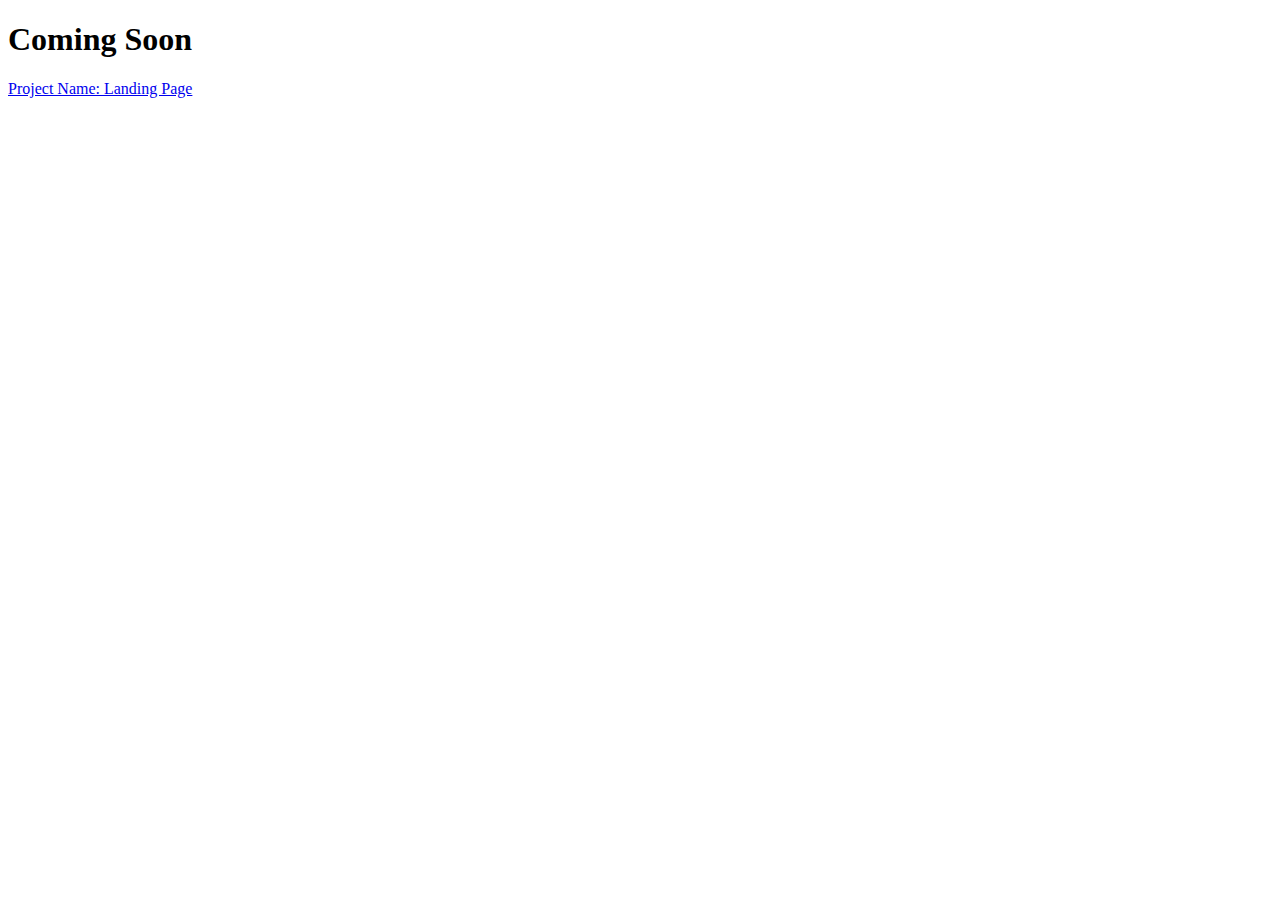
<file: index.html>
<!DOCTYPE html>
<html lang="en">
<head>
	<meta charset="UTF-8">
	<title>Woori Song WB 10.06 </title>
</head>
<!-- HTML 주석(Comments) -->

<body>

<h1>Coming Soon</h1>
<!-- Anchor 앵커(닻). 속성 href (참조 주소: Hypertext Reference) -->
<a href="projects/landing-page/index.html"> Project Name: Landing Page </a>
</body>
</html>
</file>
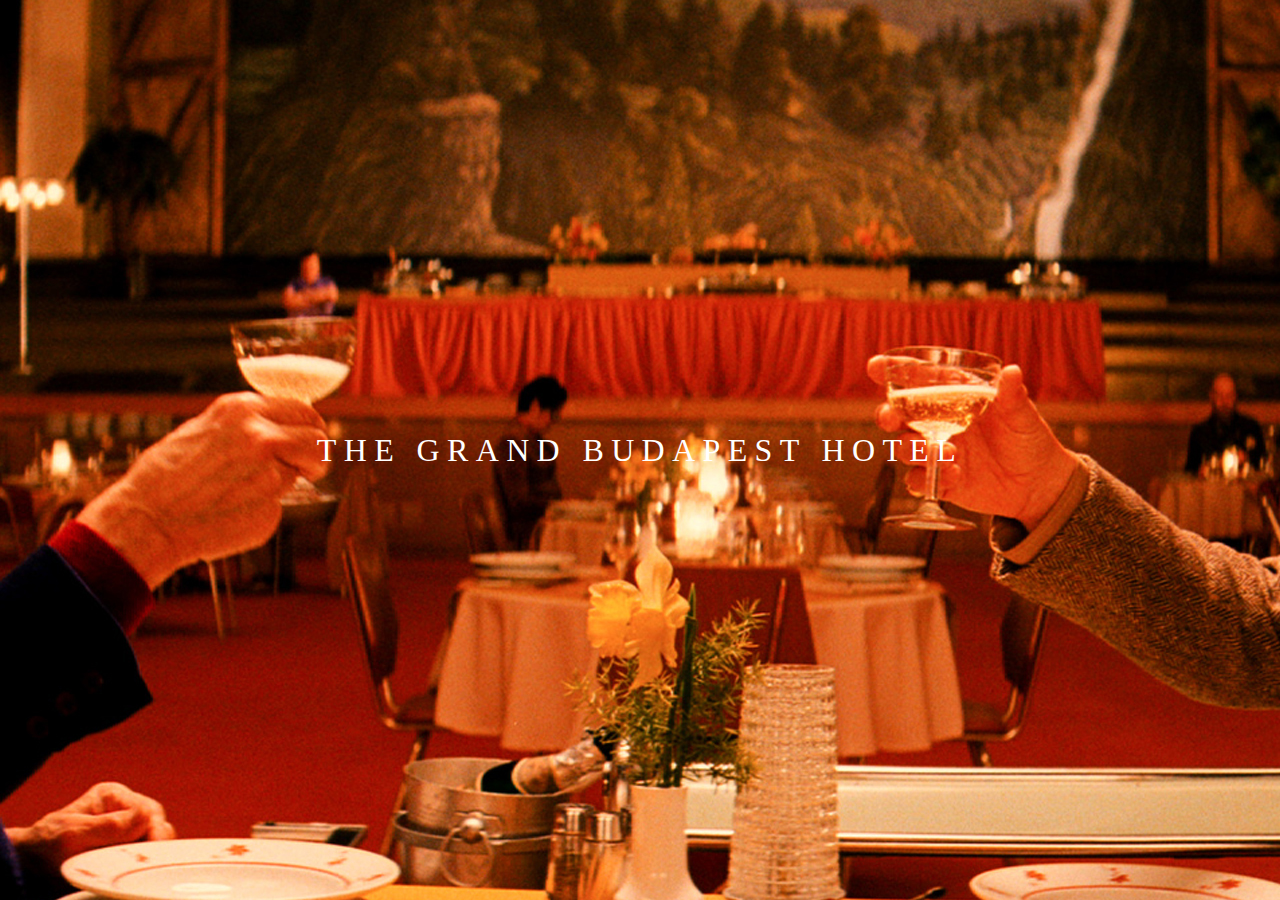
<file: projects/landing-page/index.html>
<!DOCTYPE html>
<html lang="ko-KR">
<head>
	<meta http-equiv="X-UA-Compatible" content="IE=Edge">
	<meta charset="UTF-8">
	<title>WB WB Woori Song</title>
	<!-- Link CSS File -->
	<link rel="stylesheet" href="./css/style.css">
</head>
<body>

 <h1> THE GRAND BUDAPEST HOTEL </h1>
	
</body>
</html>
</file>
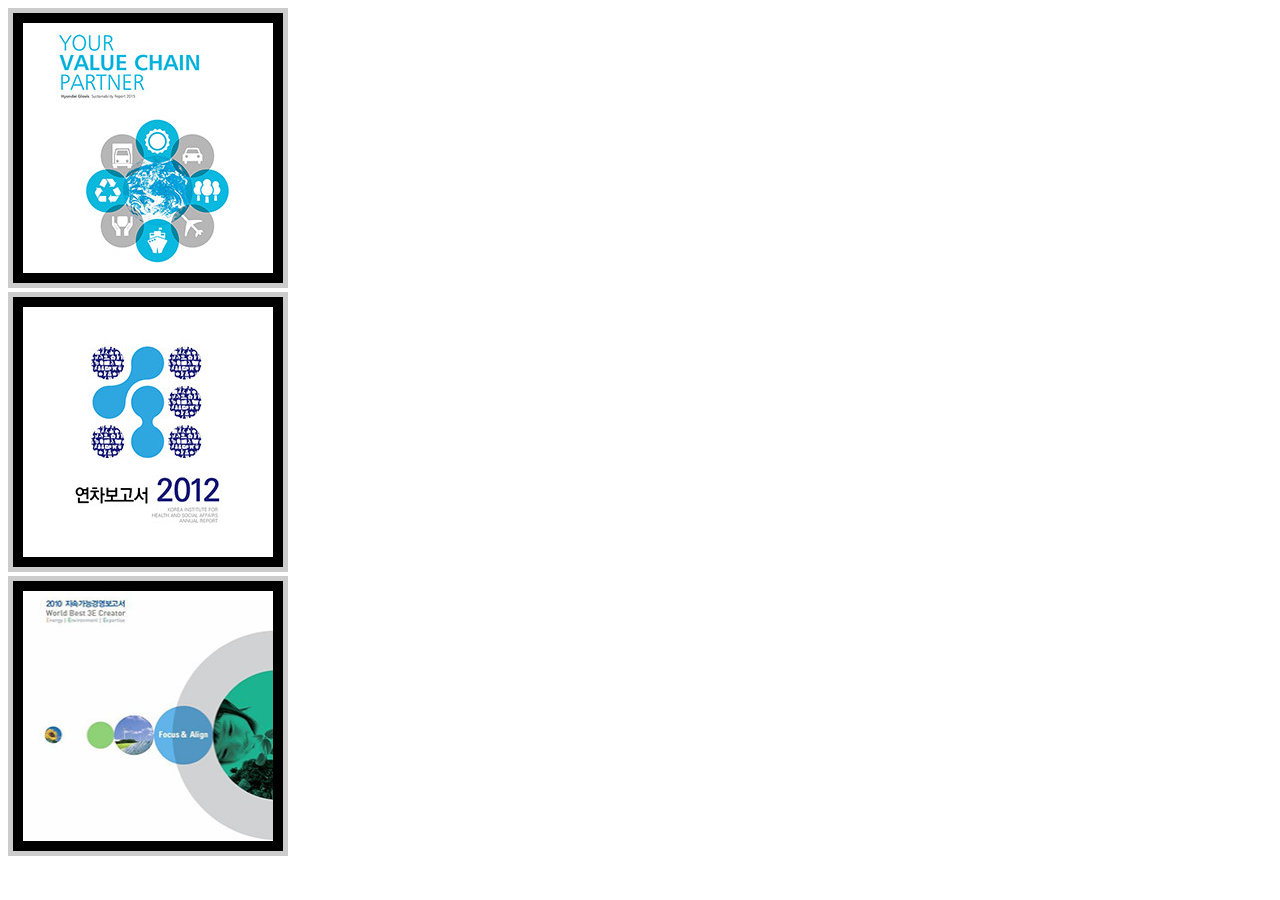
<file: draw-box-design.html>
<!DOCTYPE html>
<html lang="en">
<head>
	<meta charset="UTF-8">
	<title>CSS 박스 디자인 (박스 모델)</title>
	<link rel="stylesheet" type="text/css" href="css/box-design.css">
	  <style>
    .thumb img {
      margin-right: 20px;
      border: 5px solid #ccc;
      padding: 10px;
      background-color: #000;
    }
  </style>
</head>
<body>

  <div class="thumb">
    <img src="images/thumb-1.jpg" alt="" width="250" height="250">
    <img src="images/thumb-2.jpg" alt="" width="250" height="250">
    <img src="images/thumb-3.jpg" alt="" width="250" height="250">
  </div>

</body>
</html>
</file>
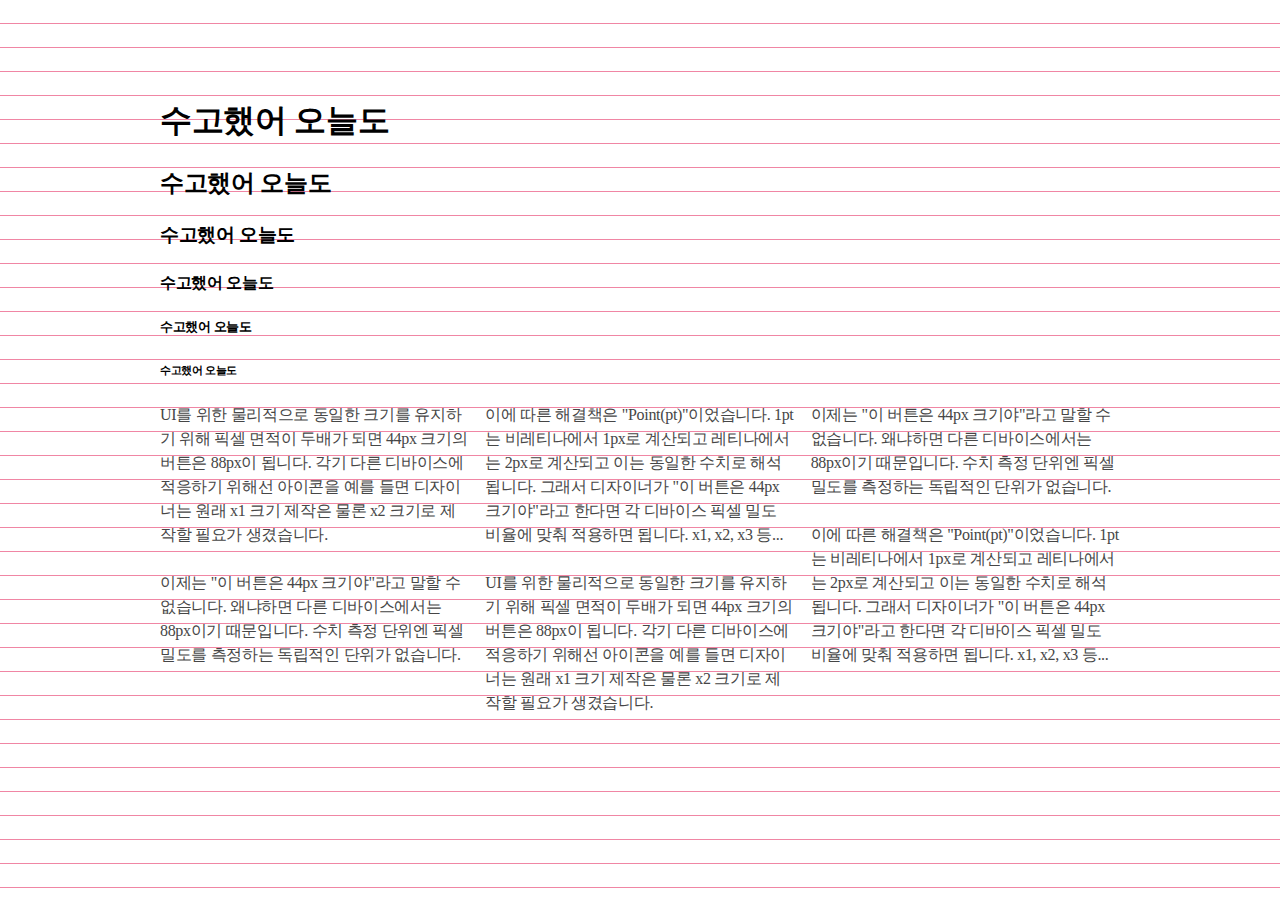
<file: headings.html>
<!DOCTYPE html>
<html lang="en">
<head>
	<meta charset="UTF-8">
	<title>제목 디자인 6단계</title>
	<link rel="stylesheet" href="https://spoqa.github.io/spoqa-han-sans/css/SpoqaHanSans-kr.css">
	<link rel="stylesheet" href="css/style.css">
</head>
<body>
	<!-- 제목 Heading -->
	<!-- heading 1 -->
	<h1> 수고했어 오늘도 </h1>
	<!-- heading 2 -->
	<h2> 수고했어 오늘도 </h2>
	<!-- heading 3 -->
	<h3> 수고했어 오늘도 </h3>
	<!-- heading 4 -->
	<h4> 수고했어 오늘도 </h4>
	<!-- heading 5 -->
	<h5> 수고했어 오늘도 </h5>
	<!-- heading 6 -->
	<h6> 수고했어 오늘도 </h6>



	<!-- 단락(Paragraph) : 글의 묶음 -->
	<!-- Div는 Division -->
	<div>
	<p>UI를 위한 물리적으로 동일한 크기를 유지하기 위해 픽셀 면적이 두배가 되면 44px 크기의 버튼은 88px이 됩니다. 각기 다른 디바이스에 적응하기 위해선 아이콘을 예를 들면 디자이너는 원래 x1 크기 제작은 물론 x2 크기로 제작할 필요가 생겼습니다.</p>
	<p>이제는 "이 버튼은 44px 크기야"라고 말할 수 없습니다. 왜냐하면 다른 디바이스에서는 88px이기 때문입니다. 수치 측정 단위엔 픽셀 밀도를 측정하는 독립적인 단위가 없습니다.</p>
	<p>이에 따른 해결책은 "Point(pt)"이었습니다. 1pt는 비레티나에서 1px로 계산되고 레티나에서는 2px로 계산되고 이는 동일한 수치로 해석됩니다. 그래서 디자이너가 "이 버튼은 44px 크기야"라고 한다면 각 디바이스 픽셀 밀도 비율에 맞춰 적용하면 됩니다. x1, x2, x3 등...</p>
	<p>UI를 위한 물리적으로 동일한 크기를 유지하기 위해 픽셀 면적이 두배가 되면 44px 크기의 버튼은 88px이 됩니다. 각기 다른 디바이스에 적응하기 위해선 아이콘을 예를 들면 디자이너는 원래 x1 크기 제작은 물론 x2 크기로 제작할 필요가 생겼습니다.</p>
	<p>이제는 "이 버튼은 44px 크기야"라고 말할 수 없습니다. 왜냐하면 다른 디바이스에서는 88px이기 때문입니다. 수치 측정 단위엔 픽셀 밀도를 측정하는 독립적인 단위가 없습니다.</p>
	<p>이에 따른 해결책은 "Point(pt)"이었습니다. 1pt는 비레티나에서 1px로 계산되고 레티나에서는 2px로 계산되고 이는 동일한 수치로 해석됩니다. 그래서 디자이너가 "이 버튼은 44px 크기야"라고 한다면 각 디바이스 픽셀 밀도 비율에 맞춰 적용하면 됩니다. x1, x2, x3 등...</p>
	</div>

</body>
</html>
</file>
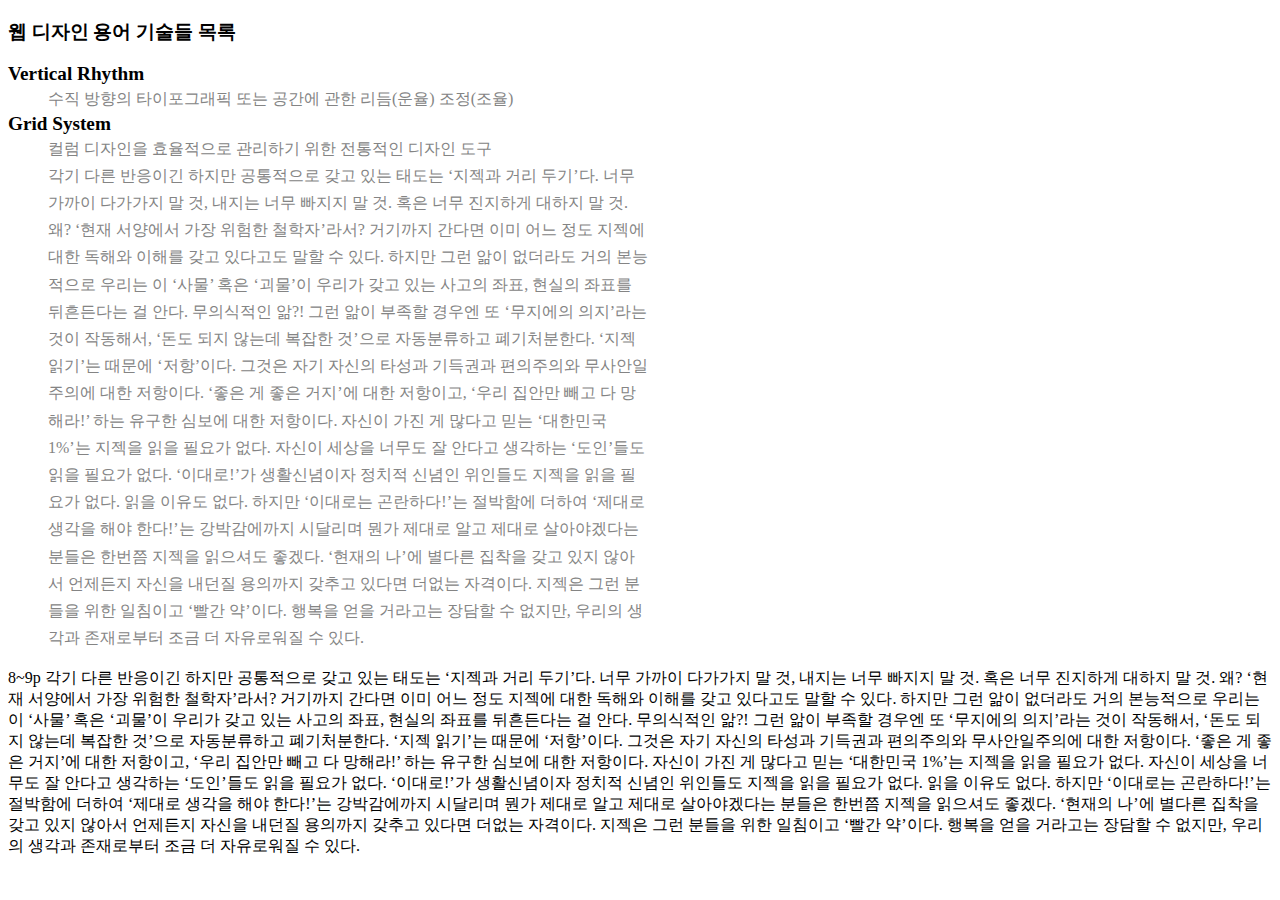
<file: html-lists-dl.html>
<!DOCTYPE html>
<html lang="en">
<head>
	<meta charset="UTF-8">
	<title>HTML 목록 디자인</title>
	<link rel="stylesheet" type="text/css" href="css/html-lists.css">
</head>
<body>

<h3>웹 디자인 용어 기술들 목록</h3>

<dl> 
	<!-- 버티컬 리듬이란? -->
	<dt>Vertical Rhythm</dt>
	<dd>수직 방향의 타이포그래픽 또는 공간에 관한 리듬(운율) 조정(조율)</dd>
	<!-- 그리드 시스템이란? -->
	<dt>Grid System</dt>
	<dd>컬럼 디자인을 효율적으로 관리하기 위한 전통적인 디자인 도구</dd>
	<dd class="text-2">각기 다른 반응이긴 하지만 공통적으로 갖고 있는 태도는 ‘지젝과 거리 두기’다. 너무 가까이 다가가지 말 것, 내지는 너무 빠지지 말 것. 혹은 너무 진지하게 대하지 말 것. 왜? ‘현재 서양에서 가장 위험한 철학자’라서? 거기까지 간다면 이미 어느 정도 지젝에 대한 독해와 이해를 갖고 있다고도 말할 수 있다. 하지만 그런 앎이 없더라도 거의 본능적으로 우리는 이 ‘사물’ 혹은 ‘괴물’이 우리가 갖고 있는 사고의 좌표, 현실의 좌표를 뒤흔든다는 걸 안다. 무의식적인 앎?! 그런 앎이 부족할 경우엔 또 ‘무지에의 의지’라는 것이 작동해서, ‘돈도 되지 않는데 복잡한 것’으로 자동분류하고 폐기처분한다. ‘지젝 읽기’는 때문에 ‘저항’이다. 그것은 자기 자신의 타성과 기득권과 편의주의와 무사안일주의에 대한 저항이다. ‘좋은 게 좋은 거지’에 대한 저항이고, ‘우리 집안만 빼고 다 망해라!’ 하는 유구한 심보에 대한 저항이다. 
자신이 가진 게 많다고 믿는 ‘대한민국 1%’는 지젝을 읽을 필요가 없다. 자신이 세상을 너무도 잘 안다고 생각하는 ‘도인’들도 읽을 필요가 없다. ‘이대로!’가 생활신념이자 정치적 신념인 위인들도 지젝을 읽을 필요가 없다. 읽을 이유도 없다. 하지만 ‘이대로는 곤란하다!’는 절박함에 더하여 ‘제대로 생각을 해야 한다!’는 강박감에까지 시달리며 뭔가 제대로 알고 제대로 살아야겠다는 분들은 한번쯤 지젝을 읽으셔도 좋겠다. ‘현재의 나’에 별다른 집착을 갖고 있지 않아서 언제든지 자신을 내던질 용의까지 갖추고 있다면 더없는 자격이다. 지젝은 그런 분들을 위한 일침이고 ‘빨간 약’이다. 행복을 얻을 거라고는 장담할 수 없지만, 우리의 생각과 존재로부터 조금 더 자유로워질 수 있다.</dd>
</dl>

<tbody>
	<tr>
	<td> 8~9p</td>
	<td>각기 다른 반응이긴 하지만 공통적으로 갖고 있는 태도는 ‘지젝과 거리 두기’다. 너무 가까이 다가가지 말 것, 내지는 너무 빠지지 말 것. 혹은 너무 진지하게 대하지 말 것. 왜? ‘현재 서양에서 가장 위험한 철학자’라서? 거기까지 간다면 이미 어느 정도 지젝에 대한 독해와 이해를 갖고 있다고도 말할 수 있다. 하지만 그런 앎이 없더라도 거의 본능적으로 우리는 이 ‘사물’ 혹은 ‘괴물’이 우리가 갖고 있는 사고의 좌표, 현실의 좌표를 뒤흔든다는 걸 안다. 무의식적인 앎?! 그런 앎이 부족할 경우엔 또 ‘무지에의 의지’라는 것이 작동해서, ‘돈도 되지 않는데 복잡한 것’으로 자동분류하고 폐기처분한다. ‘지젝 읽기’는 때문에 ‘저항’이다. 그것은 자기 자신의 타성과 기득권과 편의주의와 무사안일주의에 대한 저항이다. ‘좋은 게 좋은 거지’에 대한 저항이고, ‘우리 집안만 빼고 다 망해라!’ 하는 유구한 심보에 대한 저항이다. 
자신이 가진 게 많다고 믿는 ‘대한민국 1%’는 지젝을 읽을 필요가 없다. 자신이 세상을 너무도 잘 안다고 생각하는 ‘도인’들도 읽을 필요가 없다. ‘이대로!’가 생활신념이자 정치적 신념인 위인들도 지젝을 읽을 필요가 없다. 읽을 이유도 없다. 하지만 ‘이대로는 곤란하다!’는 절박함에 더하여 ‘제대로 생각을 해야 한다!’는 강박감에까지 시달리며 뭔가 제대로 알고 제대로 살아야겠다는 분들은 한번쯤 지젝을 읽으셔도 좋겠다. ‘현재의 나’에 별다른 집착을 갖고 있지 않아서 언제든지 자신을 내던질 용의까지 갖추고 있다면 더없는 자격이다. 지젝은 그런 분들을 위한 일침이고 ‘빨간 약’이다. 행복을 얻을 거라고는 장담할 수 없지만, 우리의 생각과 존재로부터 조금 더 자유로워질 수 있다.</td>
	</tr>
</tbody>

</body>
</html>
</file>
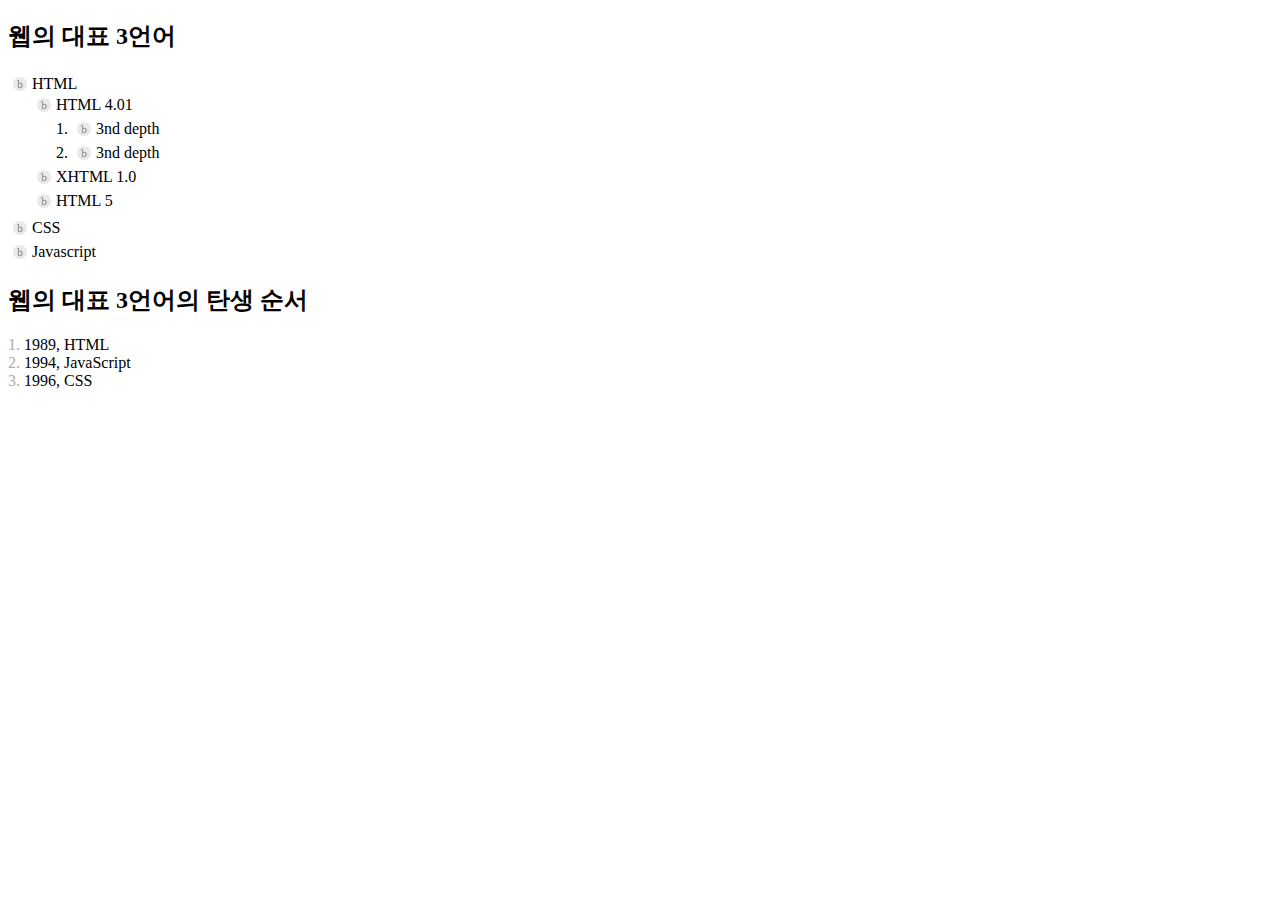
<file: html-lists.html>
<!DOCTYPE html>
<html lang="en">
<head>
	<meta charset="UTF-8">
	<title>HTML 목록 디자인</title>
	<link rel="stylesheet" type="text/css" href="css/html-lists.css">
</head>
<body>

<!-- 비순차 목록: 순서가 중요하지 않은 목록 -->
<h2>웹의 대표 3언어</h2>
<ul class="note-list">
	<li>HTML
		<ul>
		<li>HTML 4.01</li>
			<ol>
				<li>3nd depth</li>
				<li>3nd depth</li>
			</ol>
		<li>XHTML 1.0</li>
		<li>HTML 5</li>
		</ul>
	</li>
	<li>CSS</li>
	<li>Javascript</li>
</ul>


<!-- 순차 목록: 순서가 중요한 목록 -->
<h2>웹의 대표 3언어의 탄생 순서</h2>
<ol class="color-numbering">
	<li><span>1989, HTML</span></li>
	<li><span>1994, JavaScript</span></li>
	<li><span>1996, CSS</span></li>

<!-- 정의 목록: 용어를 정의하는 기술 내용을 묶은 목록 -->

</body>
</html>
</file>
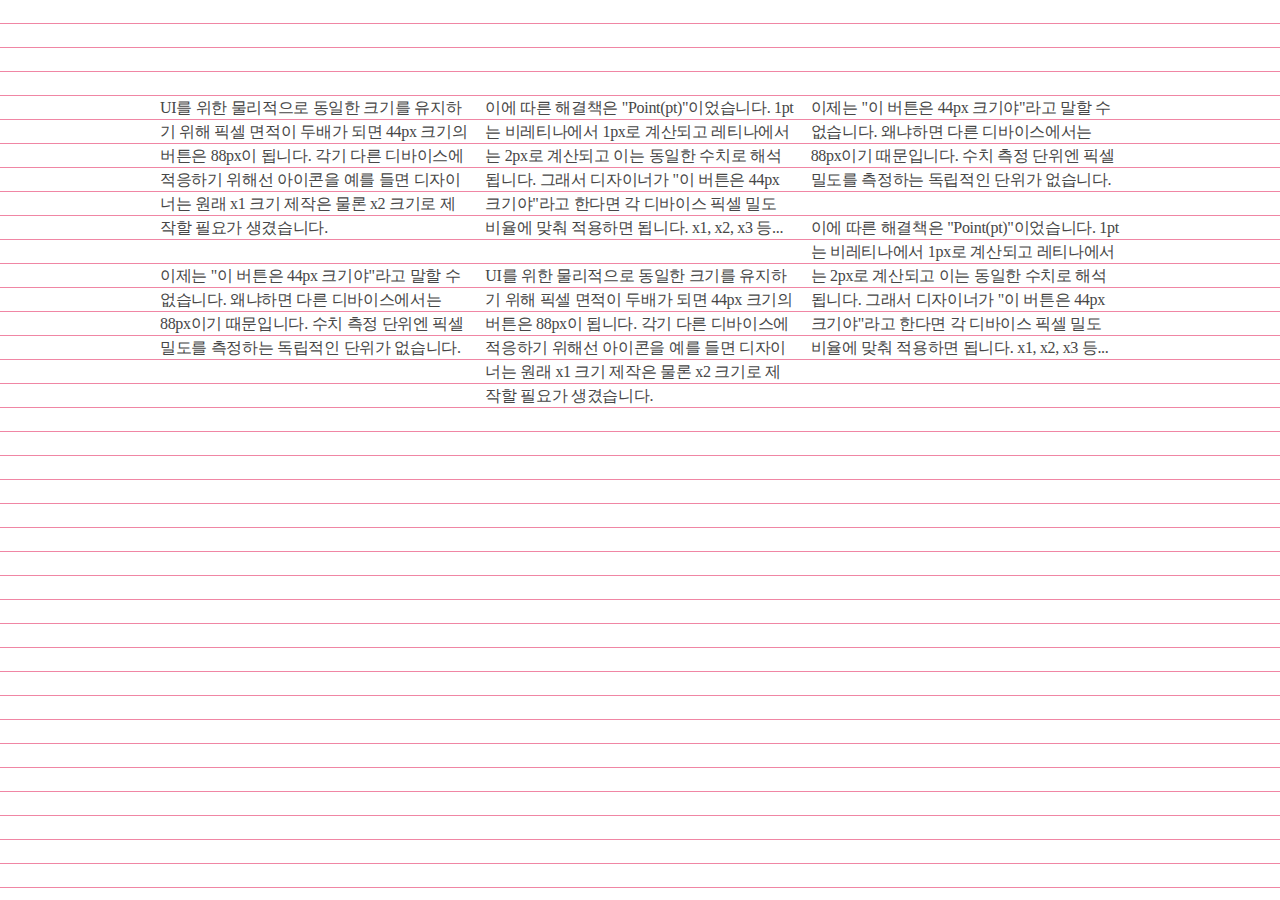
<file: paragraph.html>
<!DOCTYPE html>
<html lang="en">
<head>
	<meta charset="UTF-8">
	<title>웹 디자인을 위한 타이포그래</title>
	<link rel="stylesheet" href="https://spoqa.github.io/spoqa-han-sans/css/SpoqaHanSans-kr.css">
	<link rel="stylesheet" href="css/style.css">
</head>
<body>
	<!-- 단락(Paragraph) : 글의 묶음 -->
	<!-- Div는 Division -->
	<div>
	<p>UI를 위한 물리적으로 동일한 크기를 유지하기 위해 픽셀 면적이 두배가 되면 44px 크기의 버튼은 88px이 됩니다. 각기 다른 디바이스에 적응하기 위해선 아이콘을 예를 들면 디자이너는 원래 x1 크기 제작은 물론 x2 크기로 제작할 필요가 생겼습니다.</p>
	<p>이제는 "이 버튼은 44px 크기야"라고 말할 수 없습니다. 왜냐하면 다른 디바이스에서는 88px이기 때문입니다. 수치 측정 단위엔 픽셀 밀도를 측정하는 독립적인 단위가 없습니다.</p>
	<p>이에 따른 해결책은 "Point(pt)"이었습니다. 1pt는 비레티나에서 1px로 계산되고 레티나에서는 2px로 계산되고 이는 동일한 수치로 해석됩니다. 그래서 디자이너가 "이 버튼은 44px 크기야"라고 한다면 각 디바이스 픽셀 밀도 비율에 맞춰 적용하면 됩니다. x1, x2, x3 등...</p>
	<p>UI를 위한 물리적으로 동일한 크기를 유지하기 위해 픽셀 면적이 두배가 되면 44px 크기의 버튼은 88px이 됩니다. 각기 다른 디바이스에 적응하기 위해선 아이콘을 예를 들면 디자이너는 원래 x1 크기 제작은 물론 x2 크기로 제작할 필요가 생겼습니다.</p>
	<p>이제는 "이 버튼은 44px 크기야"라고 말할 수 없습니다. 왜냐하면 다른 디바이스에서는 88px이기 때문입니다. 수치 측정 단위엔 픽셀 밀도를 측정하는 독립적인 단위가 없습니다.</p>
	<p>이에 따른 해결책은 "Point(pt)"이었습니다. 1pt는 비레티나에서 1px로 계산되고 레티나에서는 2px로 계산되고 이는 동일한 수치로 해석됩니다. 그래서 디자이너가 "이 버튼은 44px 크기야"라고 한다면 각 디바이스 픽셀 밀도 비율에 맞춰 적용하면 됩니다. x1, x2, x3 등...</p>
	</div>

</body>
</html>
</file>
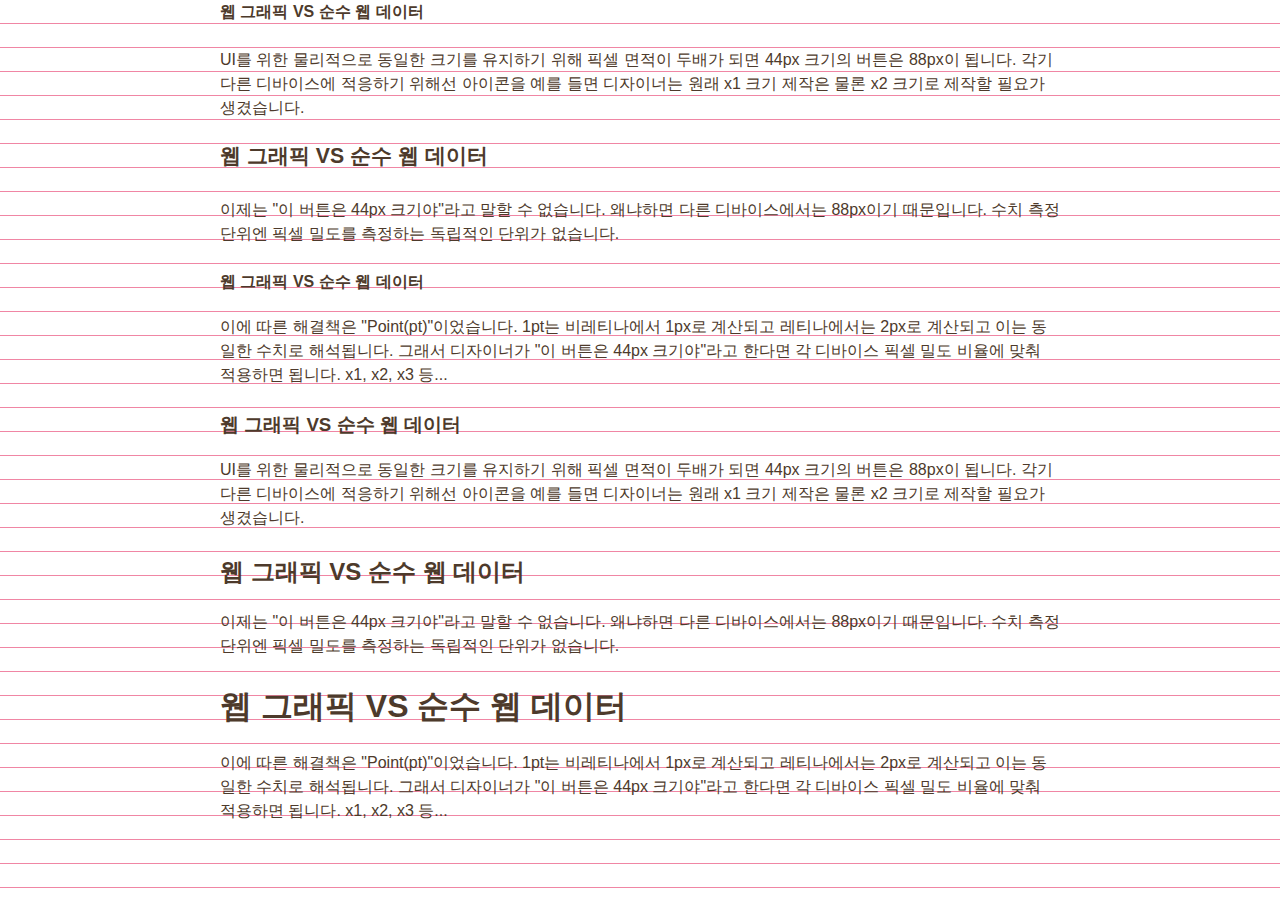
<file: typography-rem.html>
<!DOCTYPE html>
<html lang="en">
<head>
	<meta charset="UTF-8">
	<title>CSS 기반의 웹 타이포그래피 디자인</title>
	<link rel="stylesheet" type="text/css" href="css/typography.css">
	<link rel="stylesheet" type="text/css" href="//spoqa.github.io/spoqa-han-sans/css/SpoqaHanSans-kr.css">
	<script src="js/calc.js"> </script>
</head>
<body>
	<div>
	<h6>웹 그래픽 VS 순수 웹 데이터</h6>
	<p>UI를 위한 물리적으로 동일한 크기를 유지하기 위해 픽셀 면적이 두배가 되면 44px 크기의 버튼은 88px이 됩니다. 각기 다른 디바이스에 적응하기 위해선 아이콘을 예를 들면 디자이너는 원래 x1 크기 제작은 물론 x2 크기로 제작할 필요가 생겼습니다.</p>

	<h5>웹 그래픽 VS 순수 웹 데이터</h5>
	<p>이제는 "이 버튼은 44px 크기야"라고 말할 수 없습니다. 왜냐하면 다른 디바이스에서는 88px이기 때문입니다. 수치 측정 단위엔 픽셀 밀도를 측정하는 독립적인 단위가 없습니다.</p>
	
	<h4>웹 그래픽 VS 순수 웹 데이터</h4>
	<p>이에 따른 해결책은 "Point(pt)"이었습니다. 1pt는 비레티나에서 1px로 계산되고 레티나에서는 2px로 계산되고 이는 동일한 수치로 해석됩니다. 그래서 디자이너가 "이 버튼은 44px 크기야"라고 한다면 각 디바이스 픽셀 밀도 비율에 맞춰 적용하면 됩니다. x1, x2, x3 등...</p>

	<h3>웹 그래픽 VS 순수 웹 데이터</h3>
	<p>UI를 위한 물리적으로 동일한 크기를 유지하기 위해 픽셀 면적이 두배가 되면 44px 크기의 버튼은 88px이 됩니다. 각기 다른 디바이스에 적응하기 위해선 아이콘을 예를 들면 디자이너는 원래 x1 크기 제작은 물론 x2 크기로 제작할 필요가 생겼습니다.</p>

	<h2>웹 그래픽 VS 순수 웹 데이터</h2>
	<p>이제는 "이 버튼은 44px 크기야"라고 말할 수 없습니다. 왜냐하면 다른 디바이스에서는 88px이기 때문입니다. 수치 측정 단위엔 픽셀 밀도를 측정하는 독립적인 단위가 없습니다.</p>

	<h1>웹 그래픽 VS 순수 웹 데이터</h1>
	<p>이에 따른 해결책은 "Point(pt)"이었습니다. 1pt는 비레티나에서 1px로 계산되고 레티나에서는 2px로 계산되고 이는 동일한 수치로 해석됩니다. 그래서 디자이너가 "이 버튼은 44px 크기야"라고 한다면 각 디바이스 픽셀 밀도 비율에 맞춰 적용하면 됩니다. x1, x2, x3 등...</p>
	</div>

</body>
</html>
</file>
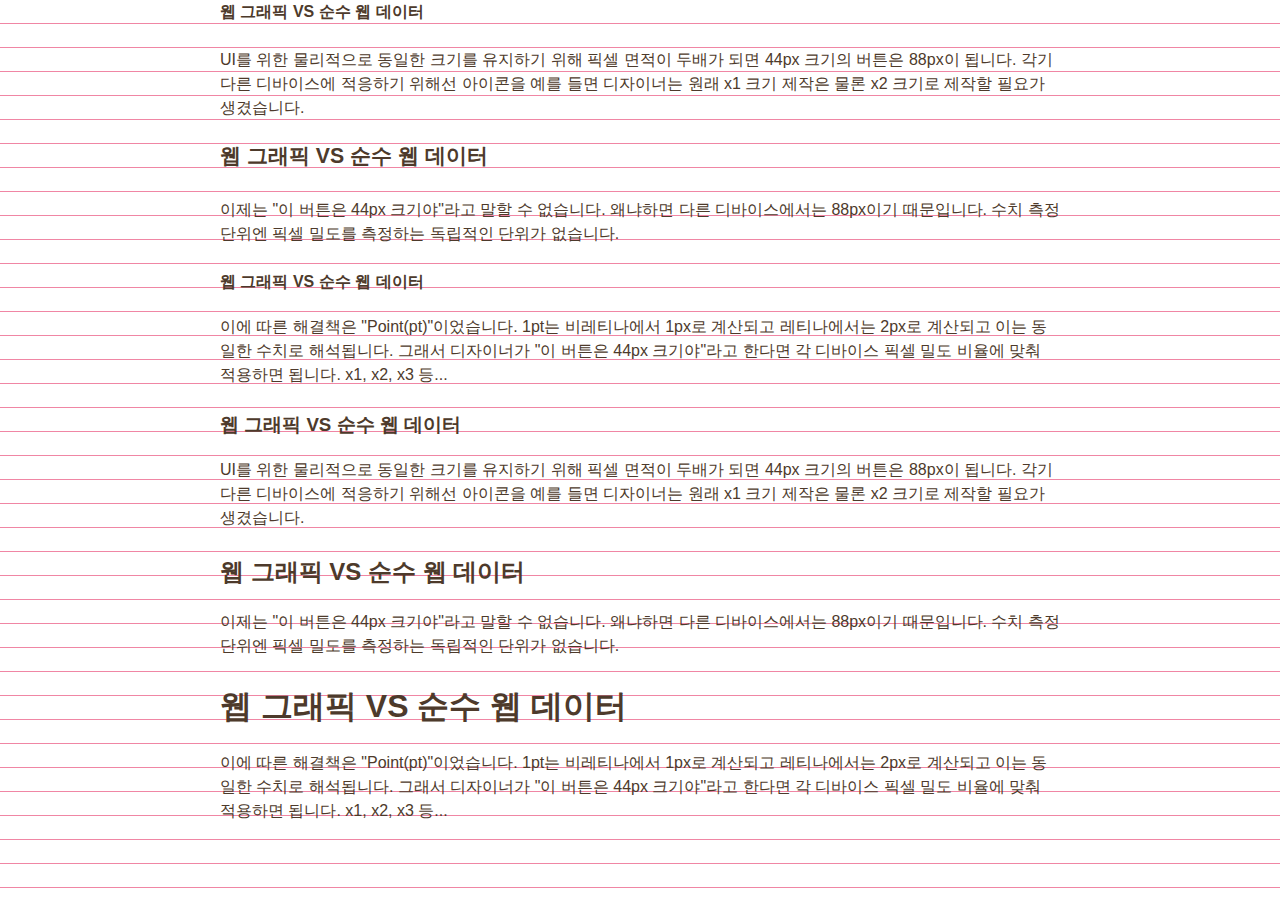
<file: typography.html>
<!DOCTYPE html>
<html lang="en">
<head>
	<meta charset="UTF-8">
	<title>CSS 기반의 웹 타이포그래피 디자인</title>
	<link rel="stylesheet" type="text/css" href="css/typography.css">
	<link rel="stylesheet" type="text/css" href="//spoqa.github.io/spoqa-han-sans/css/SpoqaHanSans-kr.css">
	<script src="js/calc.js"> </script>
</head>
<body>
	<h6>웹 그래픽 VS 순수 웹 데이터</h6>
	<p>UI를 위한 물리적으로 동일한 크기를 유지하기 위해 픽셀 면적이 두배가 되면 44px 크기의 버튼은 88px이 됩니다. 각기 다른 디바이스에 적응하기 위해선 아이콘을 예를 들면 디자이너는 원래 x1 크기 제작은 물론 x2 크기로 제작할 필요가 생겼습니다.</p>

	<h5>웹 그래픽 VS 순수 웹 데이터</h5>
	<p>이제는 "이 버튼은 44px 크기야"라고 말할 수 없습니다. 왜냐하면 다른 디바이스에서는 88px이기 때문입니다. 수치 측정 단위엔 픽셀 밀도를 측정하는 독립적인 단위가 없습니다.</p>
	
	<h4>웹 그래픽 VS 순수 웹 데이터</h4>
	<p>이에 따른 해결책은 "Point(pt)"이었습니다. 1pt는 비레티나에서 1px로 계산되고 레티나에서는 2px로 계산되고 이는 동일한 수치로 해석됩니다. 그래서 디자이너가 "이 버튼은 44px 크기야"라고 한다면 각 디바이스 픽셀 밀도 비율에 맞춰 적용하면 됩니다. x1, x2, x3 등...</p>

	<h3>웹 그래픽 VS 순수 웹 데이터</h3>
	<p>UI를 위한 물리적으로 동일한 크기를 유지하기 위해 픽셀 면적이 두배가 되면 44px 크기의 버튼은 88px이 됩니다. 각기 다른 디바이스에 적응하기 위해선 아이콘을 예를 들면 디자이너는 원래 x1 크기 제작은 물론 x2 크기로 제작할 필요가 생겼습니다.</p>

	<h2>웹 그래픽 VS 순수 웹 데이터</h2>
	<p>이제는 "이 버튼은 44px 크기야"라고 말할 수 없습니다. 왜냐하면 다른 디바이스에서는 88px이기 때문입니다. 수치 측정 단위엔 픽셀 밀도를 측정하는 독립적인 단위가 없습니다.</p>

	<h1>웹 그래픽 VS 순수 웹 데이터</h1>
	<p>이에 따른 해결책은 "Point(pt)"이었습니다. 1pt는 비레티나에서 1px로 계산되고 레티나에서는 2px로 계산되고 이는 동일한 수치로 해석됩니다. 그래서 디자이너가 "이 버튼은 44px 크기야"라고 한다면 각 디바이스 픽셀 밀도 비율에 맞춰 적용하면 됩니다. x1, x2, x3 등...</p>


</body>
</html>
</file>
<file: projects/landing-page/css/style.css>
body {
	margin: 0;
	height: 100vh;
	background: url("../images/bg-1920.jpg") no-repeat center;
	color: #fff;
	
	display: flex;
	justify-content: center;
	align-items: center;
}

h1 {
	font-weight: 100;
	letter-spacing: 0.23em
}
</file>
<file: css/box-design.css>
div {

	width: 100px;
	height: 100px;
	background: #000;
	margin-bottom: 10px;

}


.box {
	/*블록 요소의 특징
		가로 폭은 별도의 설정이 없다면 자신을 포함하는 상위 요소의 가로 폭만큼 늘어난다.
		세로 폭은 자신이 포함하는 하위 콘텐츠만큼 늘어난다.*/
/*
	인라인 요소의 특징
		가로, 세로 폭 설정이 불가능하다. 자신이 포함하는 콘텐츠만큼만 박스 크기가 생성된다.
		위/아래 방향으로는 공간 적용이 되지 않는다.*/
/*
	인라인 블록 요소의 특징
		기본적으로는 인라인 요소처럼 동작하지만, 가로, 세로 폭 설정이 가능하다.(블록의 특징도 가짐)
		위/아래 방향으로 공간 적용이 가능하다. 하지만 수평 방향으로 나열된 박스 사이에는 알 수 없는
		공간이 생성되는 문제를 수반한다. 무엇보다 IE 6, 7에서 정상 작동하지 않는다. */

		
	background: #ff0;
	display: inline-block;
	text-align: center;
	line-height:100px;
	color: #fff;
	margin-right: -5px;
}

.blue-box { background: #75c9e2; }
.green-box { background: #75e2aa; }
.deepblue-box { background: #75a4e2; }
.yellow-box { background: #fada13; }
.pink-box { background: #f49db6; }
</file>
<file: css/style.css>
/* 브라우저 스타일 초기화 */
body {
	/* 가운데 정렬 width 값은 필수 */
	width: 960px;
	margin-top: 6em;
	margin-bottom: 0;
	margin-left: auto;
	margin-right: auto;

	/* 리딩(leading) 간격을 패턴으로 배경이미지로 그림 */
	background: url("../images/leading-24.png");
	font-family: "spoqa Han Sans";
	/* 행간 line height */
	line-height: 1.5; /* x1.4 */
	/* 글자 사이 간격 */
	letter-spacing: -0.02em;
}

/* 단락(Paragraph) 디자인 */
p {
	margin-top: 0;
	margin-bottom: 1.5em;
	/* 글자 색상 */
	color: #464646;
}

/* 멀티 컬럼 디자인 */
div {
	column-count: 3;
	column-gap: -0.1em;
}
</file>
<file: css/html-lists.css>
.note-list, .note-list ul {
	margin-top: 0;
	margin-bottom: 0;
	padding-left: 0;
	list-style: none;
}

.note-list li {
	padding-top: 3px;
	padding-bottom: 3px;
	padding-left: 24px;
	background: url(../images/icon-note.png) no-repeat;

}

.color-numbering {
	padding-left: 1em;
	color: #acacac;
}

.color-numbering span {
	color: #000000;
}

dd {
    color: #848484;
    line-height: 1.7em;
}

dt {
    font-size: 1.2em;
    font-weight: 700;
}

.text-2 {
    width: 600px;
}
</file>
<file: css/typography.css>
/* 브라우저 기본 스타일 초기화 */
body {
	margin: 0;
}

/* 사용자 정의 스타일 오버라이딩(덮어쓰기) */
/* Design = 설계 */

/* 본문 설계(Design) */
body {
	font-family: "Spoqa Han Sans", Dotum, Gulim, Sans-serif;
	font-size: 16px;
	/*글자 줄 사이 간격, 1.2가 브라우저 기본임 */
	line-height: 1.5; /*24px*/
	color: #4d3a2b;
	/* Leading 배경 패턴 */
	background: url(../images/leading-24.png);
}
	
/* 단락 설계 */
p {
	margin-top: 0;
	margin-bottom: 1.5em
}

/* 제목 설계 */
h6 {
	margin-top: 0;
	margin-bottom: 1.5em;
	font-size: 1em; /*16px === 1em*/
	line-height: 1.5em; /* 24px */
	 /* line-height: ceil( 폰트크기(font-size) ÷ 기본행간(base-line-height) ) 
	 × ( 기본행간(base-line-height) ÷ 폰트크기(font-size) ) */
}

h5 {
	margin-top: 0;
	margin-bottom: 1.33em;
	font-size: 1.33em; /* 1*1.33em */
	line-height: 1.2;
}

/* 레이아웃 설계 */
body {
	width: 840px;
	margin-left: auto;	
	margin-right: auto;
}
</file>
